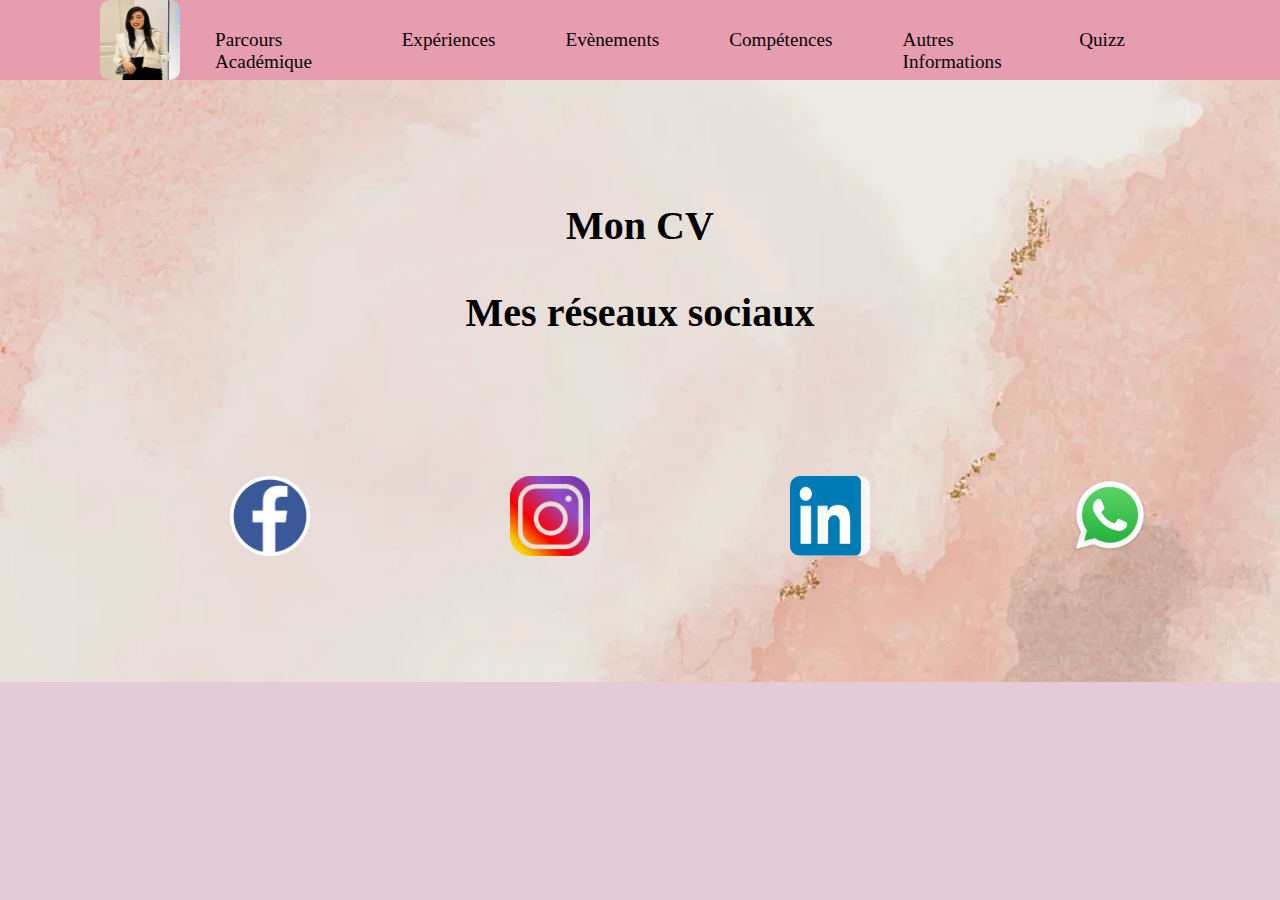
<file: index.html>
<!DOCTYPE html>
<html lang="en">
<head>
    <meta charset="utf-8">
    <title>CV Accueil</title>
    <link href="Pages CSS/Style.css" rel="stylesheet">
    <link href="Pages CSS/CV_Accueil.css" rel="stylesheet">
</head>
<body>
<header class="banniere">
  <a href="index.html"><img class="PP" src="Images/safa.jpg" title="Prise chez Hays Luxembourg en 2022 !" alt="Photo de profil professionelle"></a>
    <nav>
      <div class="MenuDeroulant1">
      <a href="ParcoursAcademique.html"><div class="lien_nav">Parcours Académique</div></a>
      </div>
      <div class="MenuDeroulant2">
        <a href="Experiences.html"><div class="lien_nav">Expériences </div></a>
      
        </div>

        <div class="MenuDeroulant3">  
          <a href="evenement.html"><div class="lien_nav">Evènements</div></a>
          </div>
          <div class="MenuDeroulant4">
            <a href="Competences.html"><div class="lien_nav">Compétences</div></a>
          </div>
      <div class="MenuDeroulant5">
        <a href="AutresInformations.html"><div class="lien_nav">Autres Informations</div></a>
        </div>
        <div class="MenuDeroulant5">
          <a href="quize.html"><div class="lien_nav">Quizz</div></a>
          </div>  


    </nav>
</header>


<div class="Background_Titre">
<h1>Mon CV <p>Mes réseaux sociaux</p></h1>
<section class="specialite">

    <a href="https://www.facebook.com/safa.mlik.77/" class="AnchorAccueil"><img  class="PP" src="Images/fac.png"></a>
    <a href="https://www.instagram.com/safa_mlik/" class="AnchorAccueil"><img  class="PP" src="Images/instagram_PNG10.png"></a>
    <a href="https://www.linkedin.com/in/safa-mlik-784b9b291/" class="AnchorAccueil"><img  class="PP" src="Images/linkdinn.jpg"></a>
    <a href="https://www.linkedin.com/in/safa-mlik-784b9b291/" class="AnchorAccueil"><img  class="PP" src="Images/whatsapp.webp"></a>
  </section>
</div>



</body>

</html>
</file>
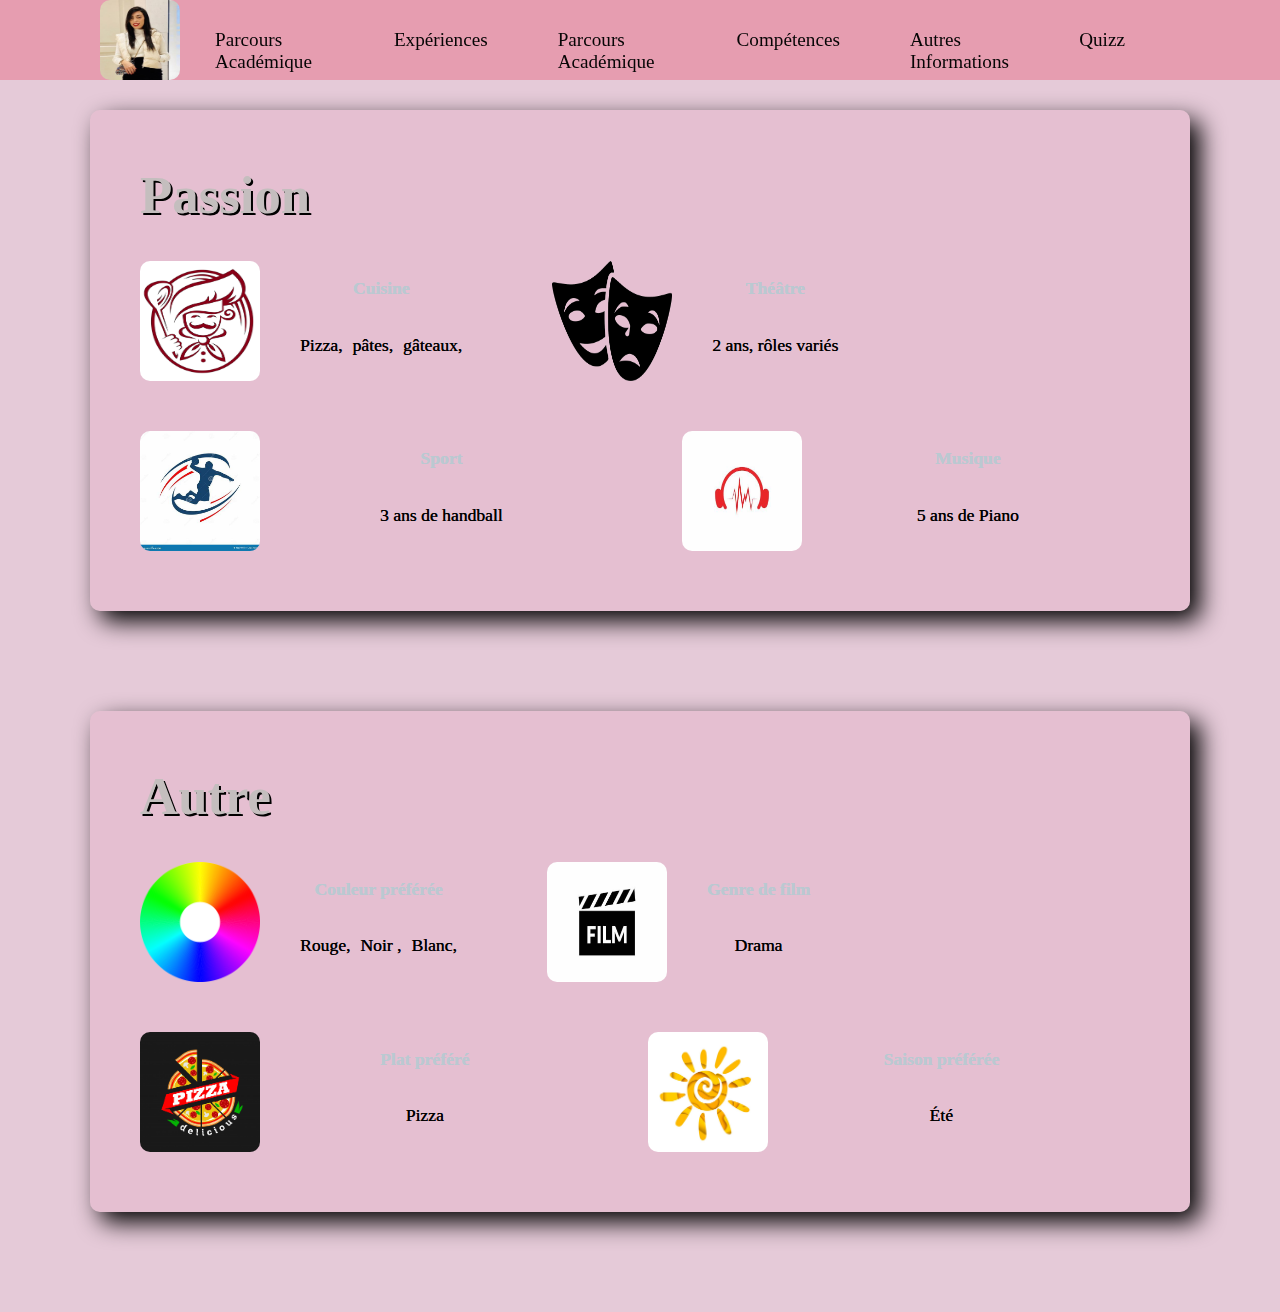
<file: AutresInformations.html>
<!DOCTYPE html>
<html lang="en">

<head>
    <meta charset="utf-8">
    <title>CV Accueil</title>
    <link href="Pages CSS/Style.css" rel="stylesheet">
    <link href="Pages CSS/AutresInformations.css" rel="stylesheet">
</head>

<body>

  <header class="banniere">
    <a href="index.html"><img class="PP" src="Images/safa.jpg" title="Prise chez Hays Luxembourg en 2022 !" alt="Photo de profil professionelle"></a>
      <nav>
        <div class="MenuDeroulant1">
        <a href="ParcoursAcademique.html"><div class="lien_nav">Parcours Académique</div></a>
        </div>
        <div class="MenuDeroulant2">
          <a href="Experiences.html"><div class="lien_nav">Expériences </div></a>
        
          </div>
  
          <div class="MenuDeroulant3">  
            <a href="ParcoursAcademique.html"><div class="lien_nav">Parcours Académique</div></a>
            </div>
            <div class="MenuDeroulant4">
              <a href="Competences.html"><div class="lien_nav">Compétences</div></a>
            </div>
        <div class="MenuDeroulant5">
          <a href="AutresInformations.html"><div class="lien_nav">Autres Informations</div></a>
          </div>
          <div class="MenuDeroulant5">
            <a href="quize.html"><div class="lien_nav">Quizz</div></a>
            </div>  
  
  
      </nav>
  </header>

<main>



<section class="BlocEXP" id="AutresID">
  <h1>Passion</h1>

  <div class="LesAutres">
    <div class="Tage">
      <img class="LogoT" src="Images/cuisine.jpeg">
      <div class="Tage1">
        <p class="TitreAutres"><strong>Cuisine</strong></p>
        <div class="Tage2">
          <p>Pizza,</p>
          <p>pâtes, </p>
          <p>gâteaux, </p>
        </div>
      </div>
    </div>

    <div class="Tage">
      <img class="LogoT" src="Images/theatre.png">
      <div class="Tage1">
        <p class="TitreAutres"><strong>Théâtre</strong></p>
        <div class="Tage2">
          <p>2 ans, rôles variés</p>
        </div>
      </div>
    </div>
  </div>
  
  <div class="LesAutres2">
    <div class="TageA">
      <img class="LogoT" src="Images/hand.jpeg">
      <div class="Tage1">
        <p class="TitreAutres"><strong>Sport</strong></p>
        <div class="Tage2">
          <p>3 ans de handball</p>
        </div>
      </div>
    </div>

    <div class="TageA">
      <div class="TageB">
        <img class="LogoT" src="Images/music.jpeg">
        <div class="Tage1">
          <p class="TitreAutres"><strong>Musique</strong></p>
          <div class="Tage2">
            <p>5 ans de Piano</p>
          </div>
        </div>
      </div>
    </div>
  </div>

</section>

<section class="BlocEXP" id="AutresID">
  <h1>Autre</h1>

  <div class="LesAutres">
    <div class="Tage">
      <img class="LogoT" src="Images/couleur.png">
      <div class="Tage1">
        <p class="TitreAutres"><strong>Couleur préférée</strong></p>
        <div class="Tage2">
          <p>Rouge,</p>
          <p>Noir , </p>
          <p>Blanc, </p>
        </div>
      </div>
    </div>

    <div class="Tage">
      <img class="LogoT" src="Images/fiilm.jpeg">
      <div class="Tage1">
        <p class="TitreAutres"><strong>Genre de film</strong></p>
        <div class="Tage2">
          <p>Drama </p>
        </div>
      </div>
    </div>
  </div>
  
  <div class="LesAutres2">
    <div class="TageA">
      <img class="LogoT" src="Images/pizza.jpeg">
      <div class="Tage1">
        <p class="TitreAutres"><strong>Plat préféré</strong></p>
        <div class="Tage2">
          <p>Pizza</p>
        </div>
      </div>
    </div>

    <div class="TageA">
      <div class="TageB">
        <img class="LogoT" src="Images/ete.jpeg">
        <div class="Tage1">
          <p class="TitreAutres"><strong>Saison préférée</strong></p>
          <div class="Tage2">
            <p>Été</p>
          </div>
        </div>
      </div>
    </div>
  </div>

</section>
</main>
</body>
</html>
</file>
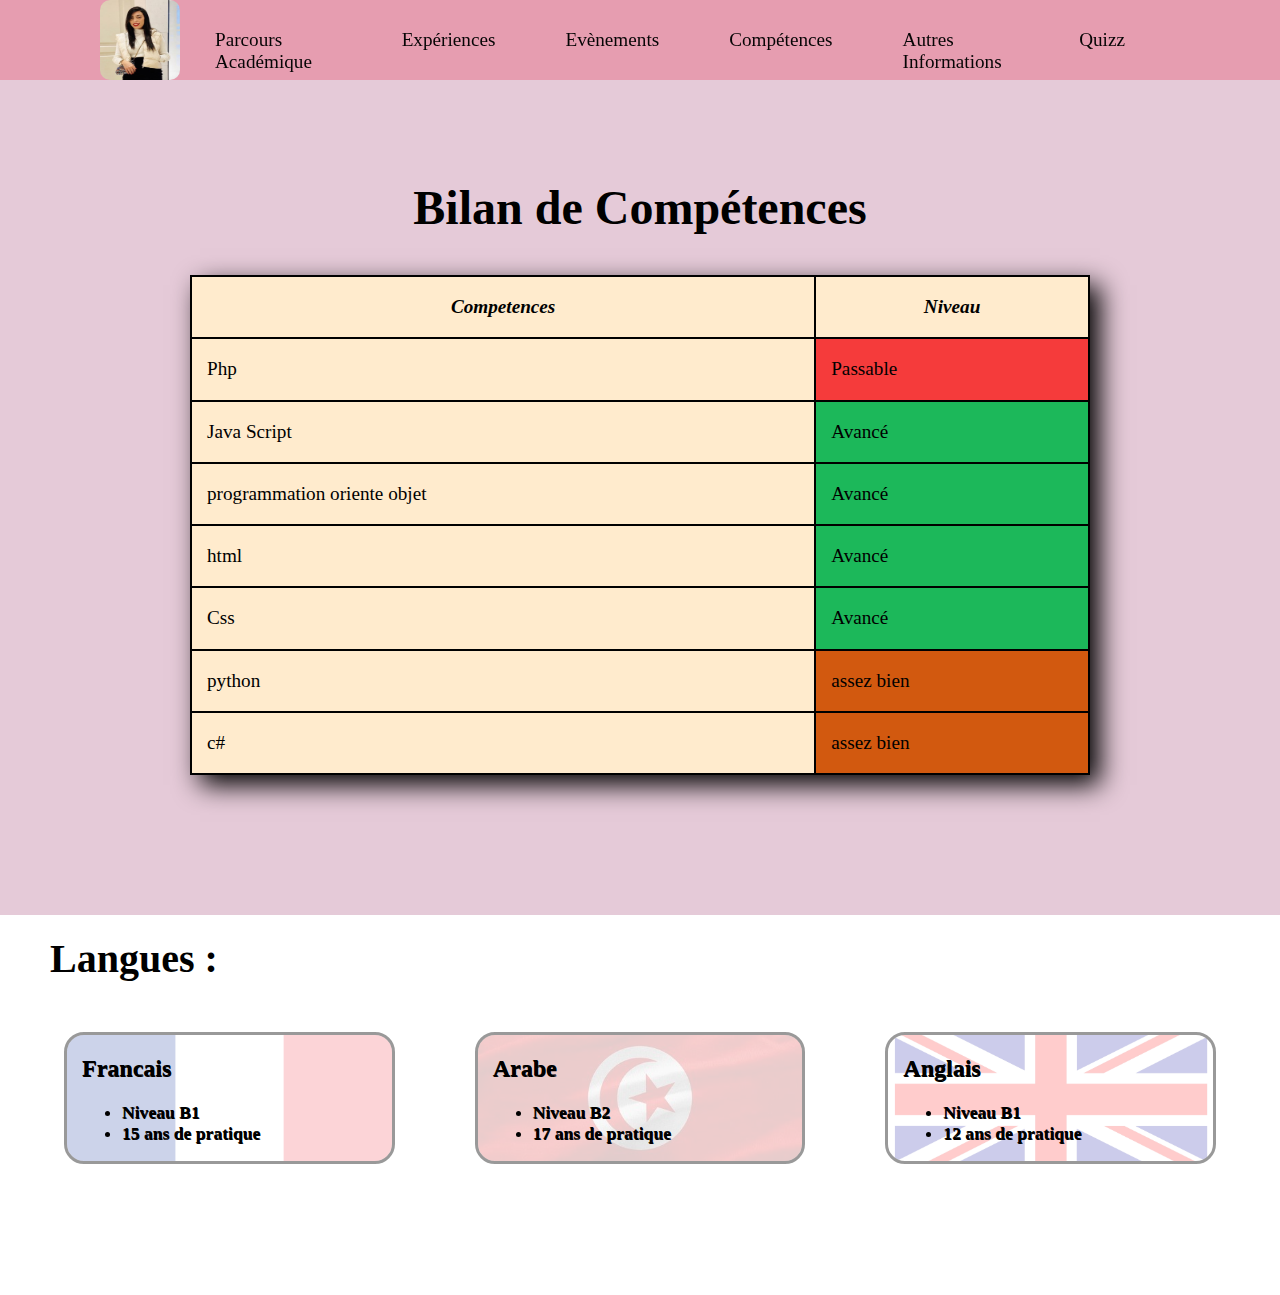
<file: Competences.html>
<!DOCTYPE html>
<html lang="en">
<head>
    <meta charset="utf-8">
    <title>CV Accueil</title>
    <link href="Pages CSS/Style.css" rel="stylesheet">
    <link href="Pages CSS/Competences.css" rel="stylesheet">
</head>
<body>
  <header class="banniere">
    <a href="index.html"><img class="PP" src="Images/safa.jpg" title="Prise chez Hays Luxembourg en 2022 !" alt="Photo de profil professionelle"></a>
      <nav>
        <div class="MenuDeroulant1">
        <a href="ParcoursAcademique.html"><div class="lien_nav">Parcours Académique</div></a>
        </div>
        <div class="MenuDeroulant2">
          <a href="Experiences.html"><div class="lien_nav">Expériences </div></a>
        
          </div>
  
          <div class="MenuDeroulant3">  
            <a href="evenement.html"><div class="lien_nav">Evènements</div></a>
            </div>
            <div class="MenuDeroulant4">
              <a href="Competences.html"><div class="lien_nav">Compétences</div></a>
            </div>
        <div class="MenuDeroulant5">
          <a href="AutresInformations.html"><div class="lien_nav">Autres Informations</div></a>
          </div>
          <div class="MenuDeroulant5">
            <a href="quize.html"><div class="lien_nav">Quizz</div></a>
            </div>  
  
  
      </nav>
  </header>

<main>

<table>
    <caption id="Bilan">Bilan de Compétences</caption>
    <tr>
        <th><I>Competences</I></th>
        <th><I>Niveau</I></th>
    </tr>
    
        <tr><td>Php</td>
         <td class="Red">Passable</td></tr>
        <tr><td>Java Script</td>
          <td class="Green">Avancé</tr>
        <tr><td>programmation oriente objet</td>
          <td class="Green">Avancé</td></tr>
        <tr><td>html </td>
          <td class="Green">Avancé</tr>
        <tr><td>Css </td>
          <td class="Green">Avancé</tr>
        <tr><td>python </td>
          <td class="Orange">assez bien </td></tr>
        <tr><td> c# </td>
          <td class="Orange">assez bien </td></tr>
       
    
   
</table>

<section class="VraiSectionLangues" id="Langues">
<h1 class="TitreLangues">Langues :</h1>

<div class="SectionLangues">
<div class="DrapeauFond">
<img src="Images/francais.png" class="EN">
<h2>Francais</h2>
<ul class="ListeSpeciale">
  <li>Niveau B1 </li>
  <li>15 ans de pratique</li>
 
</ul>
</div>

<div class="DrapeauFond">
<img src="Images/arbe.jpeg" class="SP">
<h2>Arabe</h2>
<ul class="ListeSpeciale">
    <li>Niveau B2</li>
    <li> 17 ans de pratique</li>
    
</ul>
</div>
<div class="DrapeauFond">
  <img src="Images/anglais.jpg" class="SP">
  <h2>Anglais</h2>
  <ul class="ListeSpeciale">
      <li>Niveau B1</li>
      <li> 12  ans de pratique</li>
      
  </ul>
  </div>
  




</section>

</main>


    
    </body>
    
    </html>
</file>
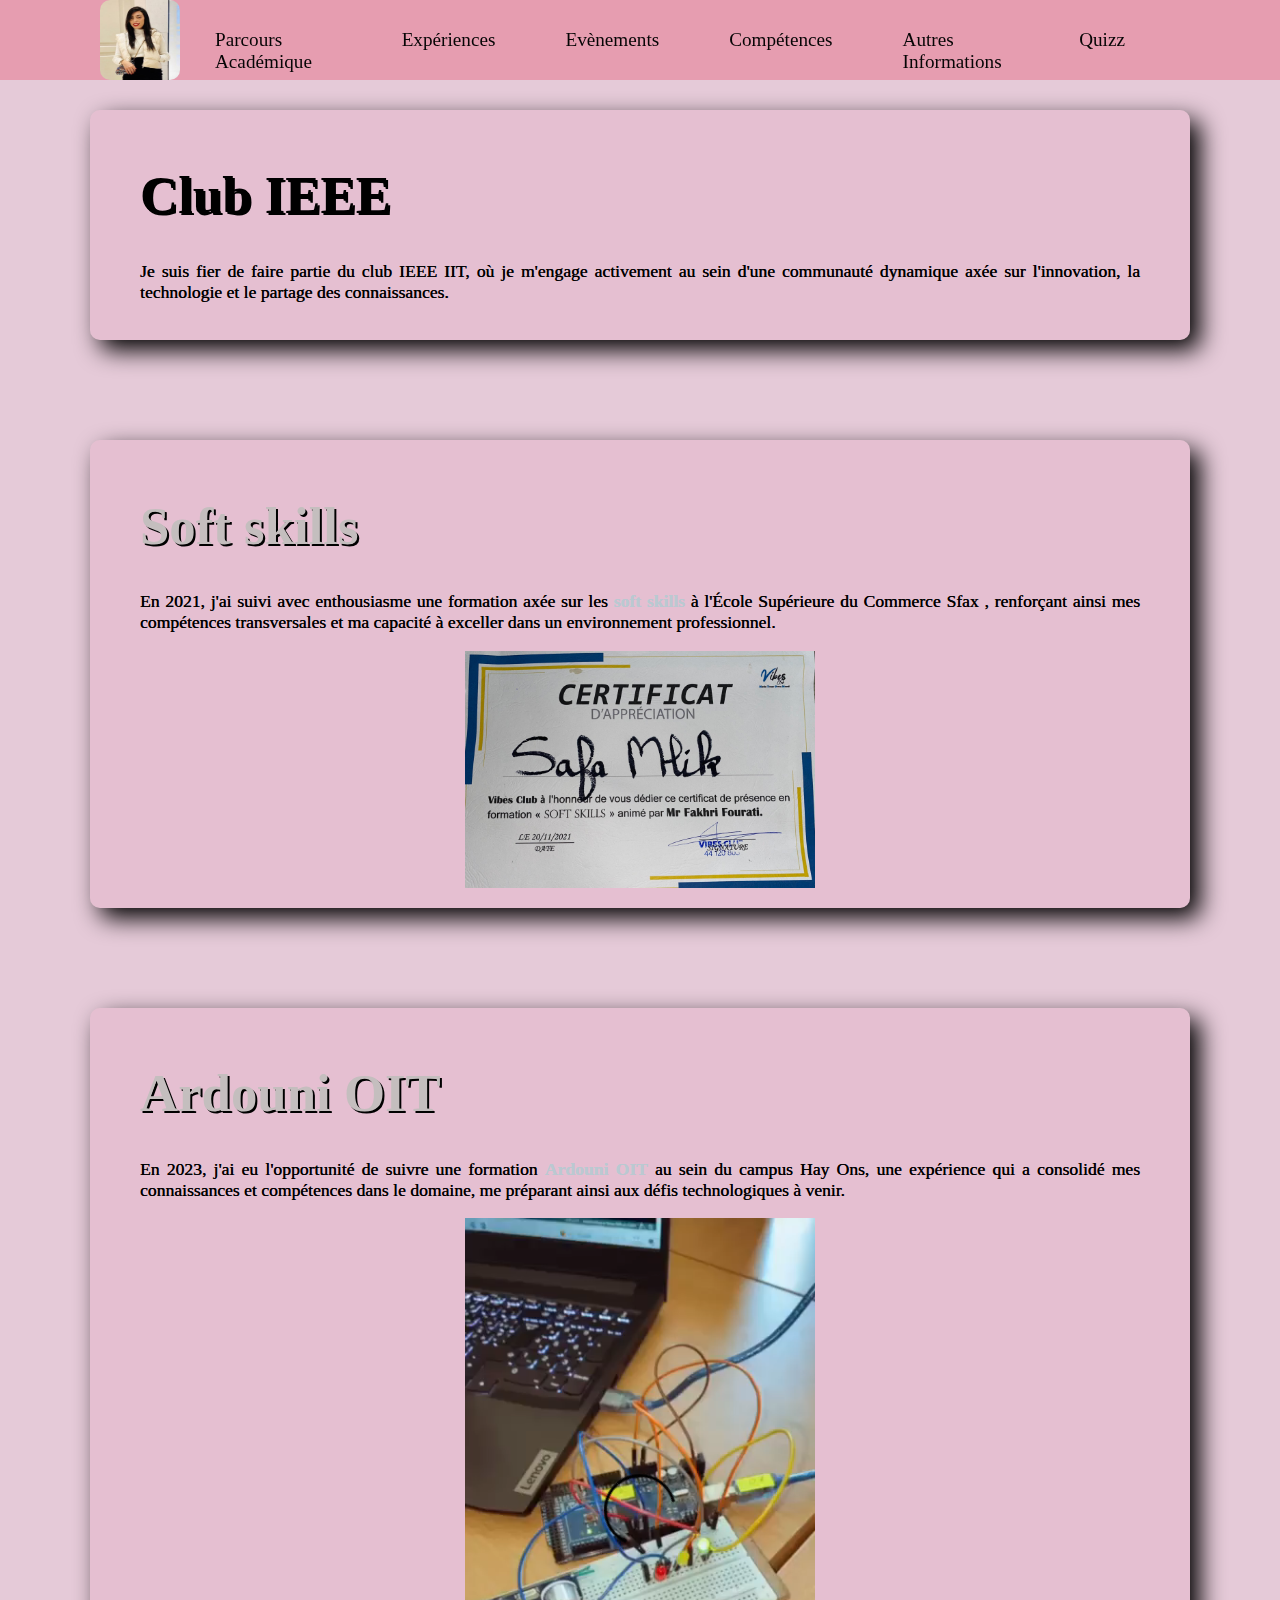
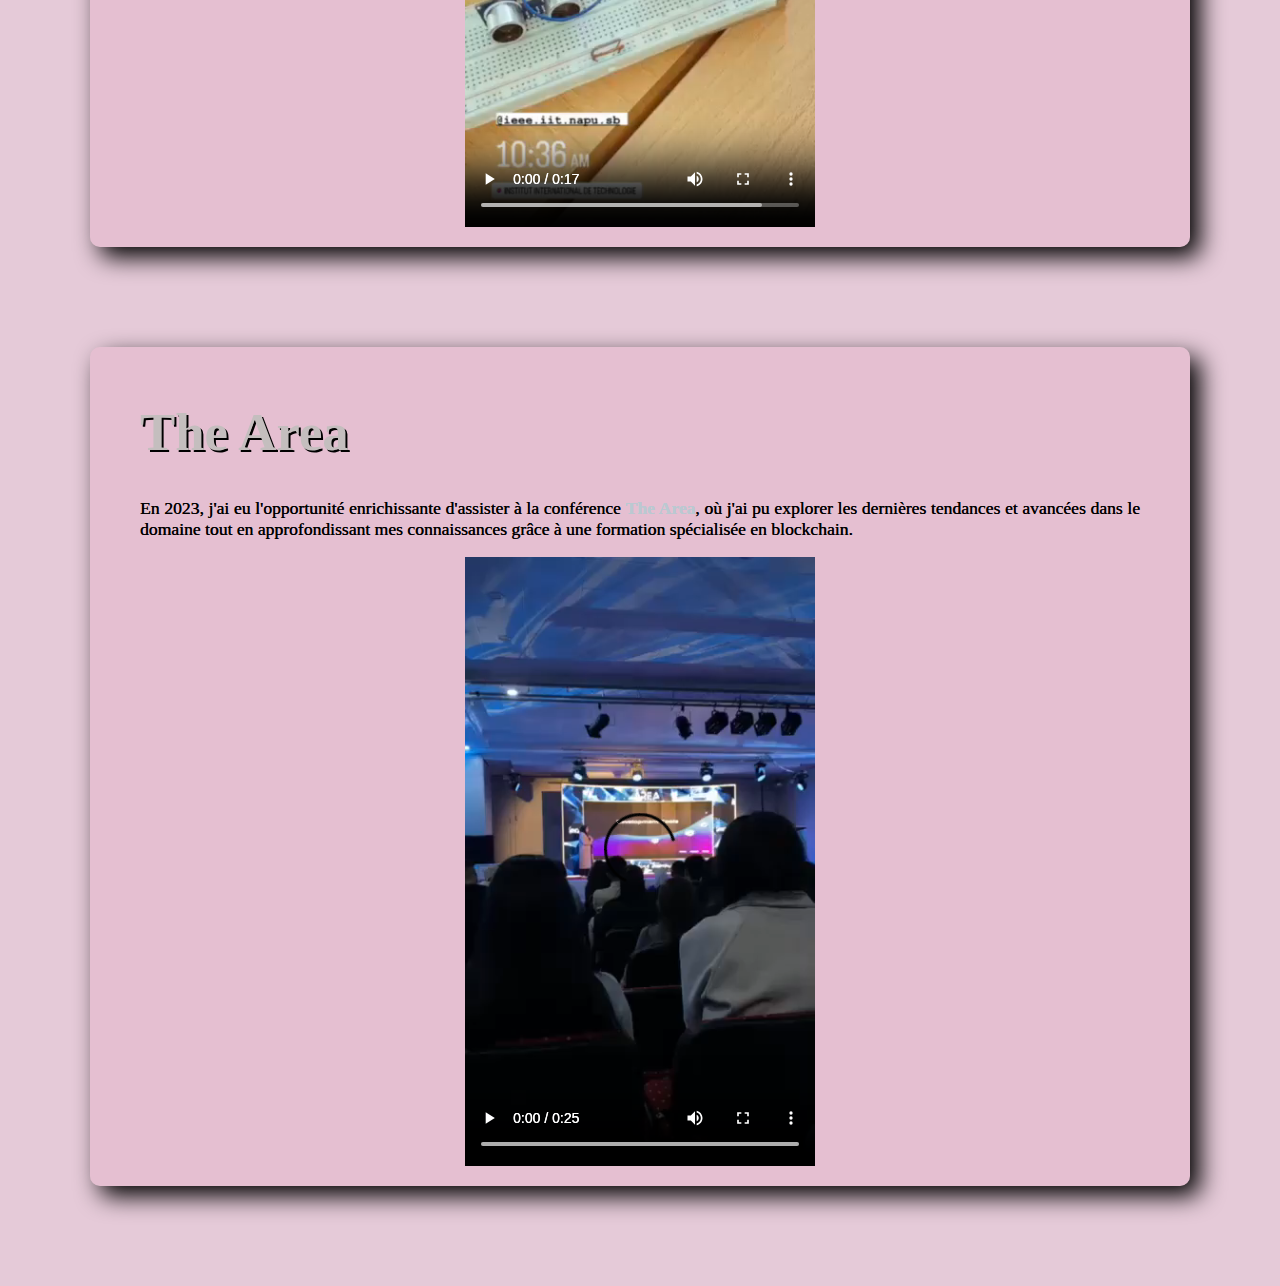
<file: evenement.html>
<!DOCTYPE html>
<html lang="en">
<head>
    <meta charset="utf-8">
    <title>CV Accueil</title>
    <link href="Pages CSS/Style.css" rel="stylesheet">
    <link href="Pages CSS/evenement.css" rel="stylesheet">
</head>
<body>
  <header class="banniere">
    <a href="index.html"><img class="PP" src="Images/safa.jpg" title="Prise chez Hays Luxembourg en 2022 !" alt="Photo de profil professionelle"></a>
      <nav>
        <div class="MenuDeroulant1">
        <a href="ParcoursAcademique.html"><div class="lien_nav">Parcours Académique</div></a>
        </div>
        <div class="MenuDeroulant2">
          <a href="Experiences.html"><div class="lien_nav">Expériences</div></a>
        
          </div>
  
          <div class="MenuDeroulant3">  
            <a href="evenement.html"><div class="lien_nav">Evènements</div></a>
            </div>
            <div class="MenuDeroulant4">
              <a href="Competences.html"><div class="lien_nav">Compétences</div></a>
            </div>
        <div class="MenuDeroulant5">
          <a href="AutresInformations.html"><div class="lien_nav">Autres Informations</div></a>
          </div>
          <div class="MenuDeroulant5">
            <a href="quize.html"><div class="lien_nav">Quizz</div></a>
            </div>  
  
  
      </nav>
  </header>
  <div class="BlocEXP">
  
      <div class="AlignementTitres">
        <h1><a href="https://www.instagram.com/ieee.iit.napu.sb/"> Club IEEE </a></h1>
        <p>Je suis fier de faire partie du club IEEE IIT, 
            où je m'engage activement au sein d'une communauté dynamique axée 
            sur l'innovation, la technologie et le partage des connaissances.</p>


      </div></div>
      <div class="BlocEXP">
  
        <div class="AlignementTitres">
          <h1>  Soft skills </h1>
         
          <p>En 2021, j'ai suivi avec enthousiasme une formation axée sur les <strong> soft skills </strong>à l'École Supérieure du Commerce Sfax
            , renforçant ainsi mes compétences transversales et ma capacité à exceller dans un environnement professionnel.
          </p>
          <img id="img" src="Images/soft.jpg">
  
  
        </div></div>
        <div class="BlocEXP">
  
            <div class="AlignementTitres">
              <h1>  Ardouni OIT</h1>
             
              <p>En 2023, j'ai eu l'opportunité de suivre une formation <strong> Ardouni OIT</strong> au sein du campus Hay Ons,
                 une expérience qui a consolidé mes connaissances et compétences dans le domaine, 
                 me préparant ainsi aux défis technologiques à venir.
              </p>
              <video class="video" width="640" height="360" controls>
                <source src="Images/ardouni.mp4" type="video/mp4">
                
            </video>
            
              
            </div></div>

        
                 
                  <div class="BlocEXP">
  
            <div class="AlignementTitres">
              <h1>  The Area</h1>
             
              <p>En 2023, j'ai eu l'opportunité enrichissante d'assister à la conférence <strong>The Area</strong>,
                 où j'ai pu explorer les dernières tendances et avancées dans le domaine tout en approfondissant
                  mes connaissances grâce à une formation spécialisée en blockchain.
              </p>
              <video class="video" width="640" height="360" controls>
                <source src="Images/blockchain.mp4" type="video/mp4">
                
            </video>
            
              
            </div></div>
                
    </body></html>
</file>
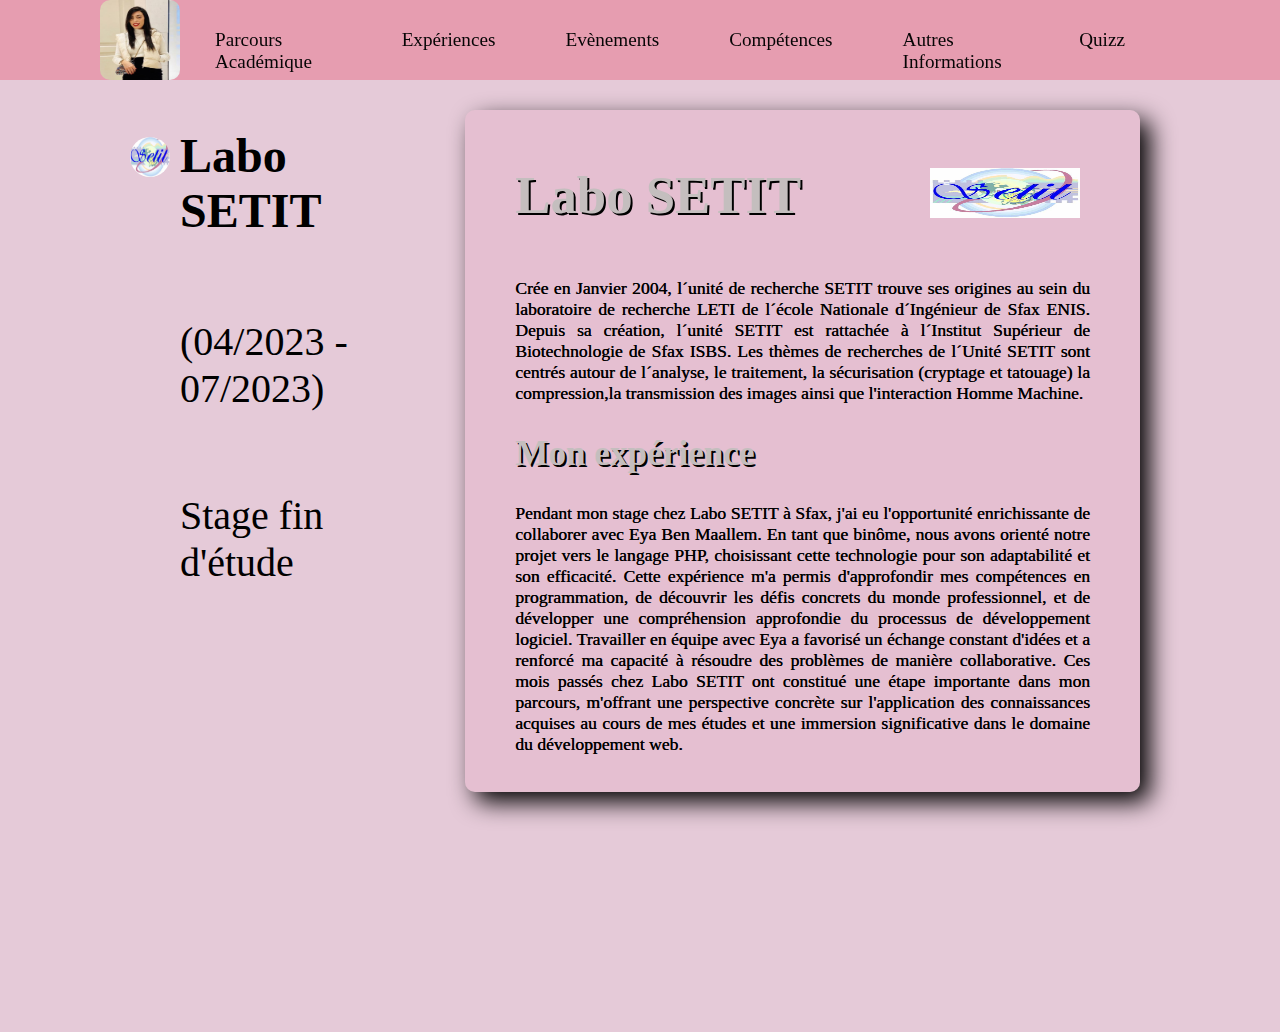
<file: Experiences.html>
<!DOCTYPE html>
<html lang="en">
<head>
    <meta charset="utf-8">
    <title>CV Accueil</title>
    <link href="Pages CSS/Style.css" rel="stylesheet">
    <link href="Pages CSS/Experiences.css" rel="stylesheet">
</head>
<body>
  <header class="banniere">
    <a href="index.html"><img class="PP" src="Images/safa.jpg" title="Prise chez Hays Luxembourg en 2022 !" alt="Photo de profil professionelle"></a>
      <nav>
        <div class="MenuDeroulant1">
        <a href="ParcoursAcademique.html"><div class="lien_nav">Parcours Académique</div></a>
        </div>
        <div class="MenuDeroulant2">
          <a href="ExperiencesProfessionelles.html"><div class="lien_nav">Expériences </div></a>
        
          </div>
  
          <div class="MenuDeroulant3">  
            <a href="evenement.html"><div class="lien_nav">Evènements</div></a>
            </div>
            <div class="MenuDeroulant4">
              <a href="Competences.html"><div class="lien_nav">Compétences</div></a>
            </div>
        <div class="MenuDeroulant5">
          <a href="AutresInformations.html"><div class="lien_nav">Autres Informations</div></a>
          </div>
          <div class="MenuDeroulant5">
            <a href="quize.html"><div class="lien_nav">Quizz</div></a>
            </div>  
  
  
      </nav>
  </header>



<main>

 


<div class="Sommaire">

<div class="MiniLogos">
    <a href="http://www.setit.rnu.tn/URSETIT/view/contact.php" target="_blank"><img src="Images/labo.jpeg" class="MiniL"></a>
    
</div>

<ul class="NomsEntreprises">
  <li>
      <div>
          <a href="#Labo SETIT">
              <strong>Labo SETIT</strong>
          </a>
          <div class="Periodes">
              <p>(04/2023 - 07/2023)</p>
              <p>Stage fin d'étude</p>
          </div>
      </div>
  </li>
</ul>



<div class="BlocEXP">
  <div id="labo">
    <div class="AlignementTitres">
      <h1>Labo SETIT</h1>
      <a href="http://www.setit.rnu.tn/URSETIT/view/presentation.php" target="_blank"><img src="Images/labo.jpeg" class="MegaLogoX"></a>
    </div>
   
    <p>
     Crée en Janvier 2004, l´unité de recherche SETIT trouve ses origines au sein du laboratoire de recherche
     LETI de l´école Nationale d´Ingénieur de Sfax ENIS. Depuis sa création, l´unité SETIT est rattachée à 
     l´Institut Supérieur de Biotechnologie de Sfax ISBS. Les thèmes de recherches de l´Unité SETIT sont 
     centrés autour de l´analyse, le traitement, la sécurisation (cryptage et tatouage) la compression,la 
     transmission des images ainsi que l'interaction Homme Machine. 
    </p>
    <h2>Mon expérience</h2>
    <p>
    Pendant mon stage chez Labo SETIT à Sfax, j'ai eu l'opportunité enrichissante de collaborer avec 
    Eya Ben Maallem. En tant que binôme, nous avons orienté notre projet vers le langage PHP, choisissant 
    cette technologie pour son adaptabilité et son efficacité. Cette expérience m'a permis d'approfondir mes
     compétences en programmation, de découvrir les défis concrets du monde professionnel, et de développer une 
     compréhension approfondie du processus de développement logiciel. Travailler en équipe avec Eya a favorisé un échange constant d'idées et a renforcé ma capacité à résoudre des problèmes de manière collaborative. Ces mois passés chez Labo SETIT ont constitué une étape importante dans mon parcours, m'offrant une perspective concrète sur l'application des connaissances acquises au cours de mes études 
    et une immersion significative dans le domaine du développement web.</p>
</file>
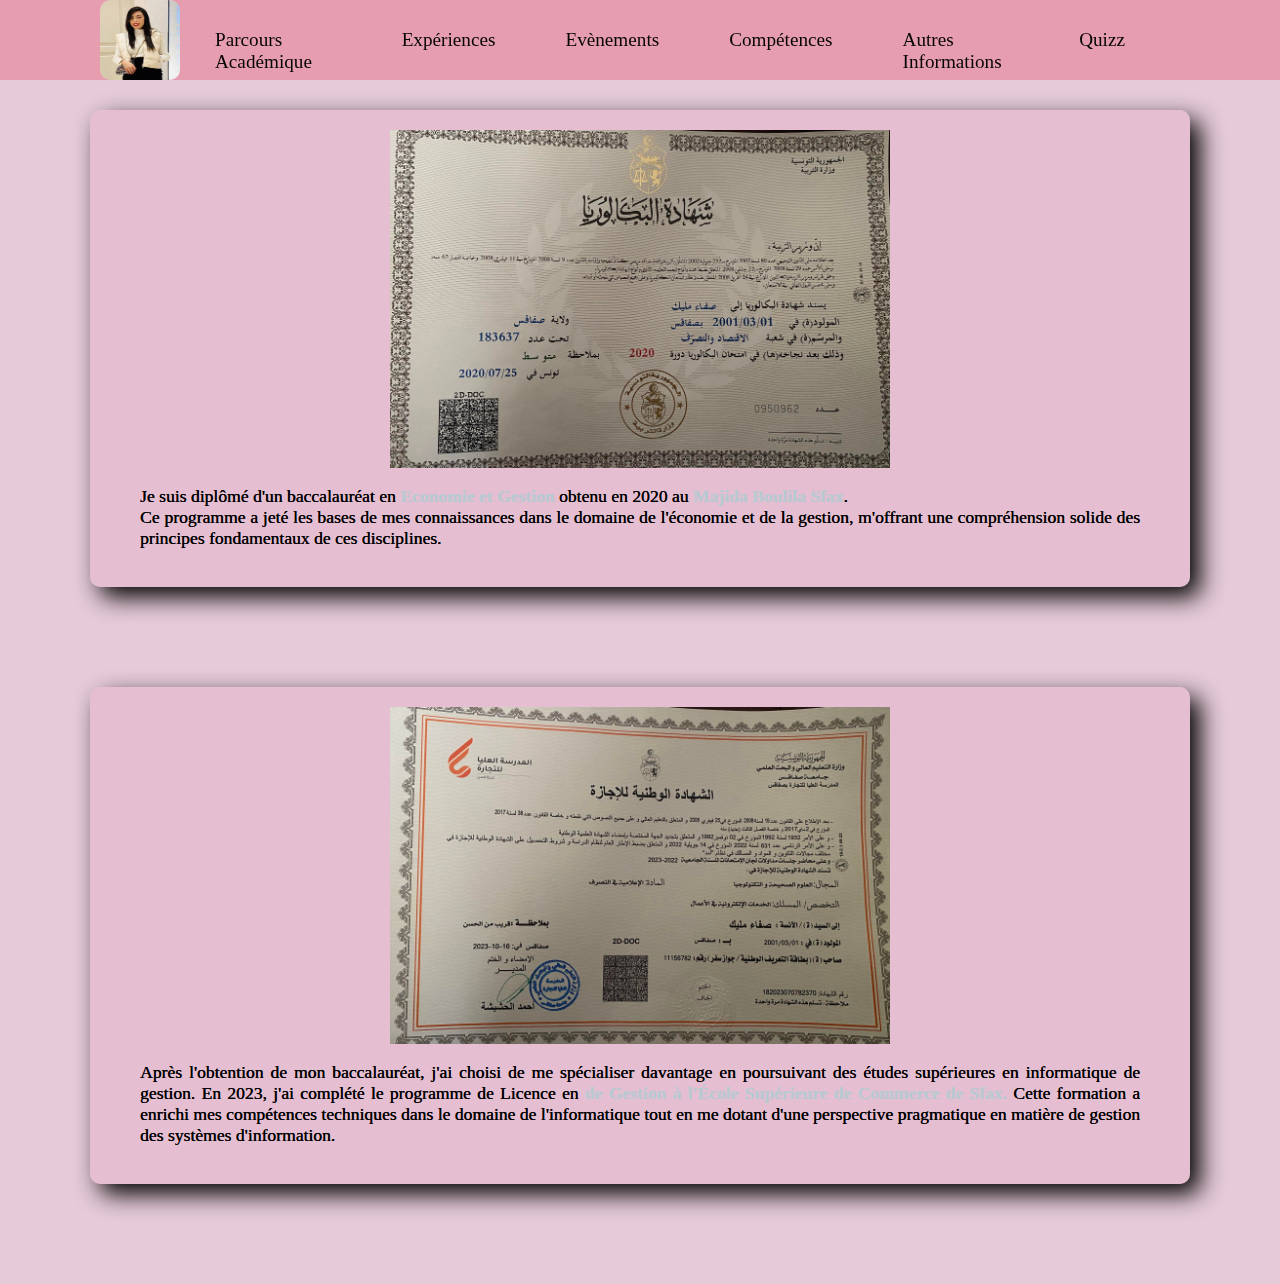
<file: ParcoursAcademique.html>
<!DOCTYPE html>
<html lang="en">
<head>
    <meta charset="utf-8">
    <title>CV Accueil</title>
    <link href="Pages CSS/Style.css" rel="stylesheet">
    <link href="Pages CSS/ParcoursAcademique.css" rel="stylesheet">
</head>
<body>
  <header class="banniere">
    <a href="index.html"><img class="PP" src="Images/safa.jpg" title="Prise chez Hays Luxembourg en 2022 !" alt="Photo de profil professionelle"></a>
      <nav>
        <div class="MenuDeroulant1">
        <a href="ParcoursAcademique.html"><div class="lien_nav">Parcours Académique</div></a>
        </div>
        <div class="MenuDeroulant2">
          <a href="Experiences.html"><div class="lien_nav">Expériences </div></a>
        
          </div>
  
          <div class="MenuDeroulant3">  
            <a href="evenement.html"><div class="lien_nav">Evènements</div></a>
            </div>
            <div class="MenuDeroulant4">
              <a href="Competences.html"><div class="lien_nav">Compétences</div></a>
            </div>
        <div class="MenuDeroulant5">
          <a href="AutresInformations.html"><div class="lien_nav">Autres Informations</div></a>
          </div>
          <div class="MenuDeroulant5">
            <a href="quize.html"><div class="lien_nav">Quizz</div></a>
            </div>  
  
  
      </nav>
  </header>

<main>


<div class="BlocEXP">
  
  <img class="img" src="Images/bac.jpg">
  <p>
      Je suis diplômé d'un baccalauréat en <strong>Economie et Gestion </strong> 
      obtenu en 2020 au <strong> Majida Boulila Sfax</strong>.<br>
      Ce programme a jeté les bases de mes connaissances 
      dans le domaine de l'économie et de la gestion, m'offrant une compréhension solide des principes 
      fondamentaux de ces disciplines. 
  </p>
</div>
<div class="BlocEXP">
  <img class="img" src="Images/licience.jpg">
<p>Après l'obtention de mon baccalauréat, j'ai choisi de me spécialiser davantage
   en poursuivant des études supérieures en informatique de gestion. En 2023, j'ai complété
    le programme de Licence en <strong> de Gestion à l'École Supérieure de Commerce de Sfax.</strong> 
   Cette formation a enrichi mes compétences techniques dans le domaine de l'informatique tout en me dotant 
   d'une perspective pragmatique en matière de gestion des systèmes d'information. 
    </div>
</div>

</main>

</body>

</html>
</file>
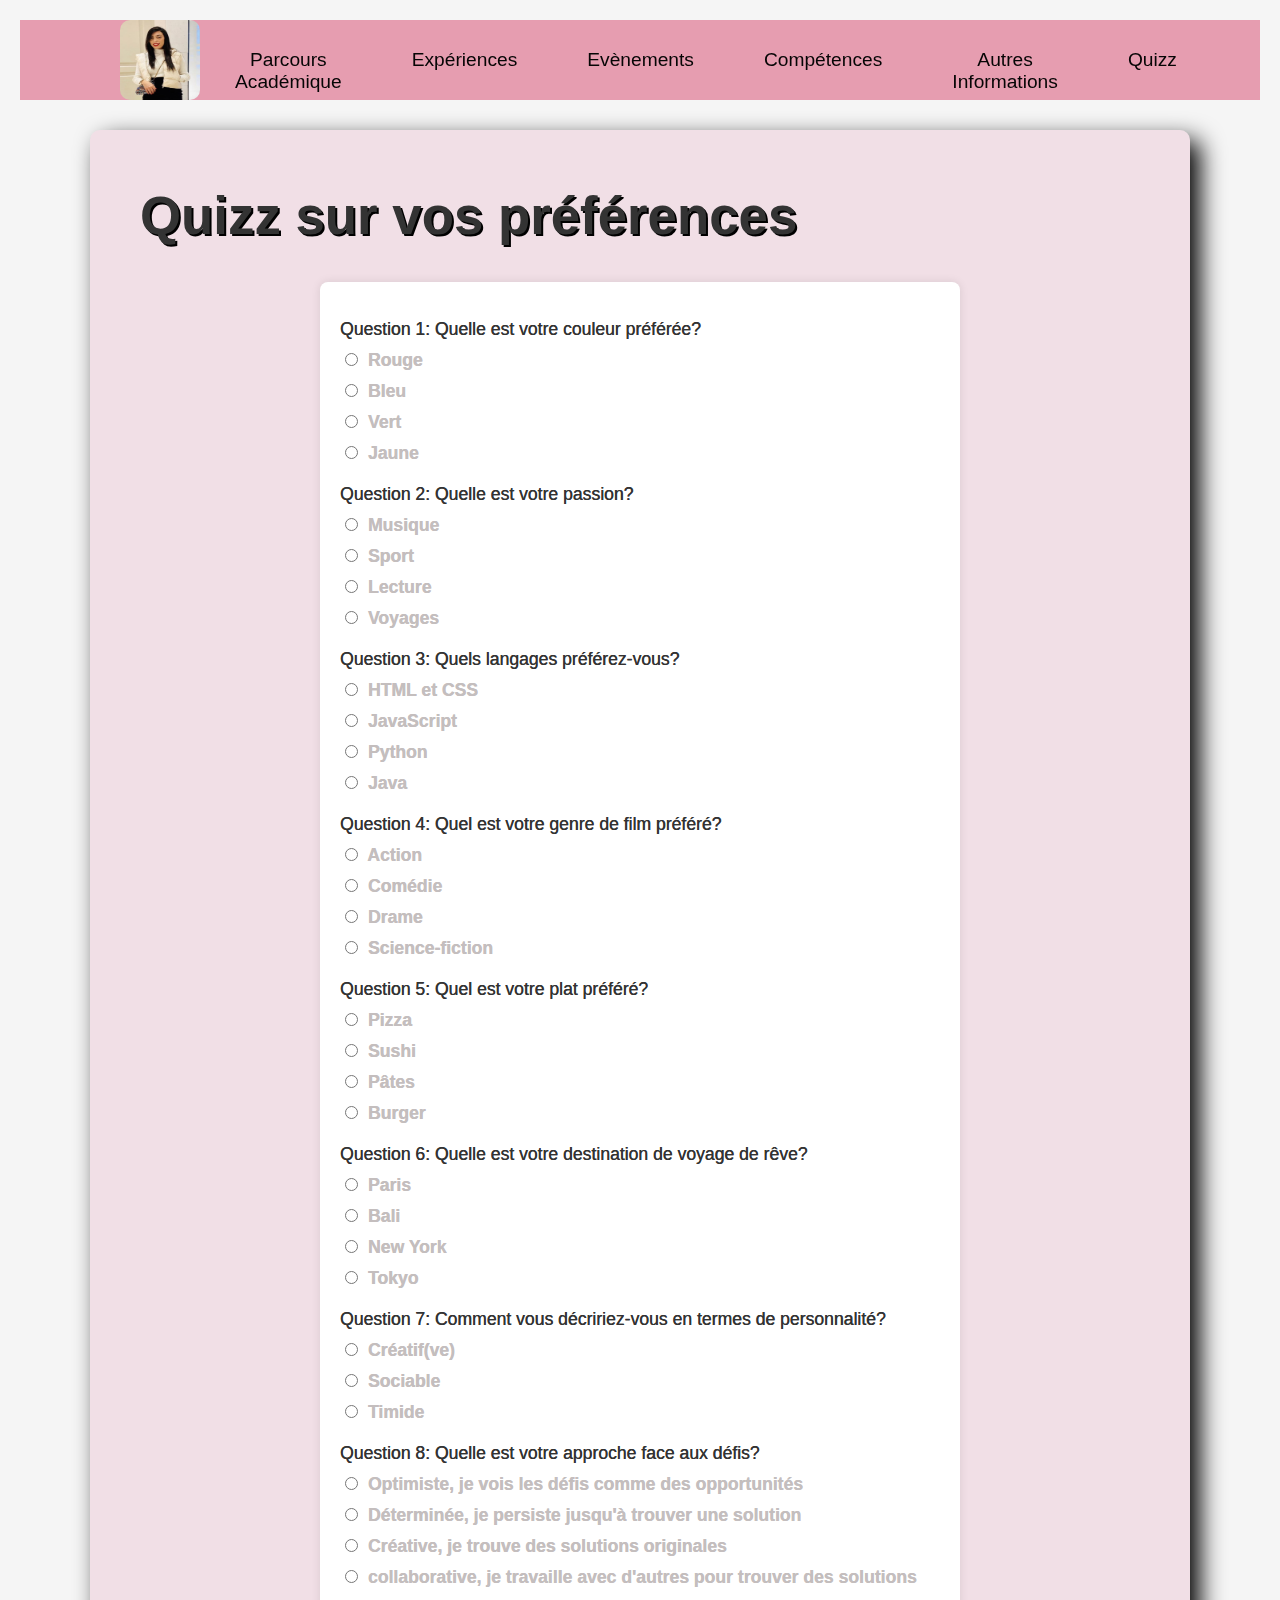
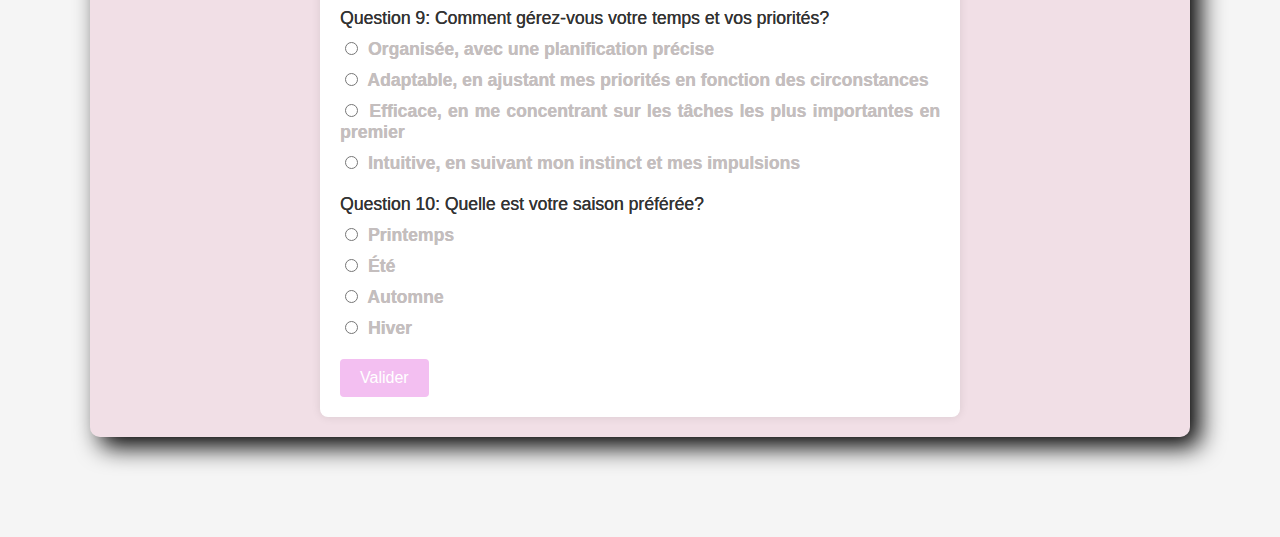
<file: quize.html>
<!DOCTYPE html>
<html lang="en">
<head>
    <meta charset="utf-8">
    <title>CV Accueil</title>
    <link href="Pages CSS/Style.css" rel="stylesheet">
    <link href="Pages CSS/Experiences.css" rel="stylesheet">
</head>
<body>
  <header class="banniere">
    <a href="index.html"><img class="PP" src="Images/safa.jpg" title="Prise chez Hays Luxembourg en 2022 !" alt="Photo de profil professionnelle"></a>
      <nav>
        <div class="MenuDeroulant1">
        <a href="ParcoursAcademique.html"><div class="lien_nav">Parcours Académique</div></a>
        </div>
        <div class="MenuDeroulant2">
          <a href="Experiences.html"><div class="lien_nav">Expériences </div></a>
        
          </div>
  
          <div class="MenuDeroulant3">  
            <a href="evenement.html"><div class="lien_nav">Evènements</div></a>
            </div>
            <div class="MenuDeroulant4">
              <a href="Competences.html"><div class="lien_nav">Compétences</div></a>
            </div>
        <div class="MenuDeroulant5">
          <a href="AutresInformations.html"><div class="lien_nav">Autres Informations</div></a>
          </div>

          <div class="MenuDeroulant5">
            <a href="quizz.html"><div class="lien_nav">Quizz</div></a>
            </div>  
  
      </nav>
  </header>

    <style>
       body {
    font-family: Arial, sans-serif;
    text-align: center;
    margin: 20px;
    background-color: #f5f5f5;
}

h1 {
    color: #333;
}

form {
    max-width: 600px;
    margin: 0 auto;
    background-color: #fff;
    padding: 20px;
    border-radius: 8px;
    box-shadow: 0 0 10px rgba(0, 0, 0, 0.1);
}

ol {
    list-style: none;
    padding: 0;
}

li {
    margin-bottom: 20px;
}

p {
    margin-bottom: 10px;
    color: #333;
}

label {
    display: block;
    margin-bottom: 10px;
    font-weight: bold;
}

input {
    margin-right: 5px;
}

button {
    background-color: hsl(302, 68%, 85%);
    color: #fff;
    padding: 10px 20px;
    border: none;
    border-radius: 4px;
    cursor: pointer;
    font-size: 16px;
    transition: background-color 0.3s ease;
}

button:hover {
    background-color: #0056b3;
}

#result {
    margin-top: 20px;
    padding: 10px;
    background-color: #dff0d8;
    border: 1px solid #d6e9c6;
    border-radius: 4px;
    color: #3c763d;
    font-size: 16px;
}

    </style>
<div class="BlocEXP">
    <h1>Quizz sur vos préférences</h1>

    <form id="quizzForm">
        <ol>
            <li>
                <p>Question 1: Quelle est votre couleur préférée?</p>
                <label>
                    <input type="radio" name="q1" value="Rouge"> Rouge
                </label>
                <label>
                    <input type="radio" name="q1" value="Bleu"> Bleu
                </label>
                <label>
                    <input type="radio" name="q1" value="Vert"> Vert
                </label>
                <label>
                    <input type="radio" name="q1" value="Jaune"> Jaune
                </label>
            </li>
            <li>
                <p>Question 2: Quelle est votre passion?</p>
                <label>
                    <input type="radio" name="q2" value="Musique"> Musique
                </label>
                <label>
                    <input type="radio" name="q2" value="Sport"> Sport
                </label>
                <label>
                    <input type="radio" name="q2" value="Lecture"> Lecture
                </label>
                <label>
                    <input type="radio" name="q2" value="Voyages"> Voyages
                </label>
            </li>
            <li>
                <p>Question 3: Quels langages préférez-vous?</p>
                <label>
                    <input type="radio" name="q3" value="HTML et CSS"> HTML et CSS
                </label>
                <label>
                    <input type="radio" name="q3" value="JavaScript"> JavaScript
                </label>
                <label>
                    <input type="radio" name="q3" value="Python"> Python
                </label>
                <label>
                    <input type="radio" name="q3" value="Java"> Java
                </label>
            </li>
            <li>
                <p>Question 4: Quel est votre genre de film préféré?</p>
                <label>
                    <input type="radio" name="q4" value="Action"> Action
                </label>
                <label>
                    <input type="radio" name="q4" value="Comédie"> Comédie
                </label>
                <label>
                    <input type="radio" name="q4" value="Drame"> Drame
                </label>
                <label>
                    <input type="radio" name="q4" value="Science-fiction"> Science-fiction
                </label>
            </li>
            <li>
                <p>Question 5: Quel est votre plat préféré?</p>
                <label>
                    <input type="radio" name="q5" value="Pizza"> Pizza
                </label>
                <label>
                    <input type="radio" name="q5" value="Sushi"> Sushi
                </label>
                <label>
                    <input type="radio" name="q5" value="Pâtes"> Pâtes
                </label>
                <label>
                    <input type="radio" name="q5" value="Burger"> Burger
                </label>
            </li>
            <li>
                <p>Question 6: Quelle est votre destination de voyage de rêve?</p>
                <label>
                    <input type="radio" name="q6" value="Paris"> Paris
                </label>
                <label>
                    <input type="radio" name="q6" value="Bali"> Bali
                </label>
                <label>
                    <input type="radio" name="q6" value="New York"> New York
                </label>
                <label>
                    <input type="radio" name="q6" value="Tokyo"> Tokyo
                </label>
            </li><li>
                <p>Question 7: Comment vous décririez-vous en termes de personnalité?</p>
                <label>
                    <input type="radio" name="q7" value="Créatif(ve)"> Créatif(ve)
                </label>
                <label>
                    <input type="radio" name="q7" value="Sociable"> Sociable
                </label>
                <label>
                    <input type="radio" name="q7" value="Timide"> Timide
                </label>
                <li>
                    <p>Question 8: Quelle est votre approche face aux défis?</p>
                    <label>
                        <input type="radio" name="q8" value="Optimiste"> Optimiste, je vois les défis comme des opportunités
                    </label>
                    <label>
                        <input type="radio" name="q8" value="Déterminé(e)"> Déterminée, je persiste jusqu'à trouver une solution
                    </label>
                    <label>
                        <input type="radio" name="q8" value="Créatif(ve)"> Créative, je trouve des solutions originales
                    </label>
                    <label>
                        <input type="radio" name="q8" value="Collaboratif(ve)"> collaborative, je travaille avec d'autres pour trouver des solutions
                    </label>
                </li>
                <li>
                    <p>Question 9: Comment gérez-vous votre temps et vos priorités?</p>
                    <label>
                        <input type="radio" name="q9" value="Organisé(e)"> Organisée, avec une planification précise
                    </label>
                    <label>
                        <input type="radio" name="q9" value="Adaptable"> Adaptable, en ajustant mes priorités en fonction des circonstances
                    </label>
                    <label>
                        <input type="radio" name="q9" value="Efficace"> Efficace, en me concentrant sur les tâches les plus importantes en premier
                    </label>
                    <label>
                        <input type="radio" name="q9" value="Intuitif(ve)"> Intuitive, en suivant mon instinct et mes impulsions
                    </label>
                </li>
                
                
               
               
            </li>
            <li>
                <p>Question 10: Quelle est votre saison préférée?</p>
                <label>
                    <input type="radio" name="q10" value="Printemps"> Printemps
                </label>
                <label>
                    <input type="radio" name="q10" value="Été"> Été
                </label>
                <label>
                    <input type="radio" name="q10" value="Automne"> Automne
                </label>
                <label>
                    <input type="radio" name="q10" value="Hiver"> Hiver
                </label>
            </li>
            
            
            
            
        </ol>

        <button type="button" onclick="calculateScore()">Valider</button>
    </div>
        <script>
            function calculateScore() {
                const form = document.getElementById('quizzForm');
                let score = 0;

                // Ajoutez les réponses correctes pour chaque question
                const correctAnswers = {
                    q1: 'Rouge',
                    q2: 'Musique',
                    q3: 'HTML et CSS',
                    q4:'Drame',
                    q5:'Pizza',
                    q6:'Bali',
                    q7:'Timide',
                    q8:'collaborative',
                    q9:'Organisée',
                    q10:'Été'
                    // Ajoutez les réponses correctes pour les autres questions
                };

                for (let i = 1; i <= 10; i++) {
                    const questionName = 'q' + i;
                    const selectedAnswer = form.querySelector('input[name="' + questionName + '"]:checked');

                    if (selectedAnswer && selectedAnswer.value === correctAnswers[questionName]) {
                        score++;
                    }
                }

                alert(`Votre score est de ${score} sur 10.`);

                let resultMessage = 'Réponses correctes:\n';
                for (let i = 1; i <= 10; i++) {
                    const questionName = 'q' + i;
                    resultMessage += `${i}. ${correctAnswers[questionName]}\n`;
                }

                alert(resultMessage);
            }
        </script>
</body>
</html>
</file>
<file: Pages CSS/Style.css>
header {
    background-color: #e69db0;
    height: 80px;
    position: sticky;
    top: 0px;
    z-index: 3;
}



body {
    background-color: #e5cad8;
    margin: 0px;
   
}

nav {
    color: white;
    width: 1200px;
    display: flex;
    flex-direction: row;
    margin-right: 120px;
    justify-content: right;
    align-items: flex-start;
    font-size: 1.2em;
}
p{
    color: black;
}



.lien_nav {
    color: rgb(6, 5, 5);
    margin-top: 11px;
    padding-top: 18px;
    padding-bottom: 18px;
    padding-left: 35px;
    padding-right: 35px;
    text-decoration: none;
    transition: background-color 200ms
}

.lien_nav:hover {
    background: #0a7091;
}

.banniere nav a {
    text-decoration: none;
}

.PP {
    width: 80px;
    height: 80px;
    border-radius: 10px;
    margin-left: 100px;
    margin-top: 0px;
}

.banniere {
    display: flex;
    justify-content: space-between;
}

.ListeDeroulante {
    margin-top: 12.5px;
    line-height: 30px;
    background: #367ceb;
    padding-left: 27px;
    border-left: solid 1px;
    border-right: solid 1px;
    max-height: 0;
    
    transition: background-color 200ms;
}

.ElementDeroulant:hover {
    background: #0a7091;
}

.LienDeroulant {
    color: rgb(0, 0, 0);
}

.LienDeroulant:hover {
    color: rgb(1, 0, 0)
}

:is(.MenuDeroulant1, .MenuDeroulant2):hover .ListeDeroulante {
    max-height: 300px;
    border-top: solid 1px;
    border-bottom: solid 1px;
    margin-top: 11.5px;
}

a {
    text-decoration: none;
    color: black;
}

a:hover {
    text-decoration: underline;
    color: #29248a;
}

.BlocEXP {
    color: #c4bebe;
    display: block;
    background-color:rgba(229, 164, 191, 0.279);
    width: 1000px;
    text-align: justify;
    margin: auto;
    margin-top: 30px;
    margin-bottom: 100px;
    padding: 20px 50px;
    font-size: 1.1em;
    text-shadow: 0.3px 0.3px;
    border-radius: 10px;
    box-shadow: 10px 10px 25px black;
    position: relative;
    z-index: 2;
    transition: box-shadow 500ms
}

.BlocEXP:hover {
    box-shadow: 20px 20px 50px black;
}

.BlocEXP strong {
    color: #bac9d1
}

.Categorie {
    display: flex;
    flex-direction: row;
    justify-content: space-around;
}
</file>
<file: Pages CSS/CV_Accueil.css>
h1 {
    text-align: center;
    font-size: 40px;
    position: relative;
    top: 160px;
}

h2 {
    text-align: center;
    margin-bottom: 60px;
    
}

h3 {
    font-size: 1.4em;
    color: #e3dcdc;
    text-shadow: 2px 2px black;
}

.specialite {
    display: flex;
    flex-direction: row;
    justify-content: center;
    gap: 100px;
    font-size: 3em;
    margin-top: 300px;
    margin-bottom: 200px;
    text-align: center;
}

.Background_Titre {
    background-image: url(../Images/BackgroundTitre.PNG);
    background-size: cover;
    background-position: center;
    background-repeat: no-repeat;
    height: 640px;
    position: relative;
    bottom: 65px;
}

.AnchorAccueil {
    margin-top: 0px;
    transition: opacity 100ms
}

.AnchorAccueil:hover {
    opacity: 0.5;
    color: black;
    text-decoration: none;
}

#Presentation {
    scroll-margin-top: 100px;
}

.Section {
    color: #edf6fa;
    display: flex;
    flex-direction: row;
    justify-content: space-around;
    align-items: center;
    background-color:rgba(68, 107, 189, 0.9);
    border-radius: 20px;
    border: solid;
    border-color: black;
    margin-left: 100px;
    margin-right: 100px;
    box-shadow: 10px 10px 15px black;
    transition: box-shadow 500ms
}

.Section:hover {
    box-shadow: 20px 20px 30px black
}

.Section Strong {
    color: white;
}

.paragraphe {
    width: 500px;
    padding: 20px;
    font-size: 1.2em;
    text-align: justify;
}

.Section-margin {
    margin-top: 50px;
}

.paragraphe-margin {
    margin-right: 40px;
}

.ImagesDroite {
    border-radius: 20px;
    width: 600px;
    height: 300px;
    margin-right: 30px;
}

.ImagesGauche {
    border-radius: 20px;
    width: 600px;
    height: 300px;
    margin-left: 15px;
}

.me_contacter {
    display: flex;
    flex-direction: row;
    justify-content: center;
    margin-top: 50px;
    margin-bottom: 200px;
}

.contacter {
    background: #4230ab;
    border-radius: 40px;
    border: solid;
    border-color: black;
    color: #cec5de;
    padding: 20px 50px;
    font-size: 2em;
    transition: transform 200ms, background-color 200ms;
}

.contacter:hover {
    transform: scale(1.20);
    background:  rgba(66, 48, 171, 0.5);
}

.BoutonContact:hover {
    color: black;
    text-decoration: none;
}

.PortraitParis {
    opacity: 0.5;
    position: absolute;
    z-index: 1;
    top: 1922px;
    width: 100%;
    height: 1982px;
}

.Relationnel {
    color: #0a0a0a;
    width: 1100px;
    text-align: justify;
    margin: auto;
    font-size: 1.2em;
    margin-top: 100px;
    margin-bottom: 150px;
    position: relative;
    z-index: 2;
    text-shadow: 0.3px 0.3px;
}

#Relationnel {
    scroll-margin-top: 180px;
}

.Recrutement, .RelCommerciales, .RessourcesHumaines {
    display: block;
    background-color: rgba(12, 64, 148, 0.9);
    width: 800px;
    text-align: justify;
    margin: auto;
    font-size: 1.1em;
    margin-bottom: 100px;
    padding: 20px 50px;
    border-radius: 10px;
    position: relative;
    z-index: 2;
    text-shadow: 0.3px 0.3px;
    color: #c4bebe;
    scroll-margin-top: 100px;
    transition: box-shadow 300ms
}

.Recrutement:hover, .RelCommerciales:hover, .RessourcesHumaines:hover {
    box-shadow: 20px 20px 30px black
}

.Recrutement a {
    color: #e3dcdc
}
</file>
<file: Pages CSS/AutresInformations.css>
h1 {
    font-size: 3em;
    text-shadow: 2px 2px black;
}

h2 {
    font-size: 2em;
    text-shadow: 2px 2px black;
}

h3 {
    font-size: 1.3em;
    text-shadow: 1px 1px black;
}



.MegaLogoC {
    height: 80px;
    width: 250px;
    transition: background-color 150ms;
    border-radius: 10px;
    padding: 10px;
}

.MegaLogoP {
    height: 70px;
    width: 220px;
    transition: background-color 150ms;
    border-radius: 10px;
    padding: 10px;
}

.MegaLogoF {
    height: 80px;
    width: 220px;
    transition: background-color 150ms;
    border-radius: 10px;
    padding: 10px;
}



.Tage {
    display: flex;
    gap: 40px;
}

.Tage1 {
    display: flex;
    flex-direction: column;
    align-items: center;
}

.Tage2 {
    display: flex;
    gap: 10px;
}

.LogoT {
    height: 120px;
    width: 120px;
    border-radius: 10px;
}

.LesAutres {
    display: flex;
    gap: 90px;
}

.LesAutres2 {
    margin-top: 50px;
    display: flex;
    gap: 179px;
    margin-bottom: 40px;
}

.TageA {
        display: flex;
        gap: 120px;
}

.TageB {
    display: flex;
    gap: 115px;
}

.TitreAutres {
    text-shadow: 0.3px 0.3px;
}
</file>
<file: Pages CSS/Competences.css>
table {
    border-collapse: collapse;
    margin: auto;
    margin-top: 100px;
    margin-bottom: 140px;
    width: 900px;
    height: 500px;
    box-shadow: 10px 10px 25px;
    background-color: blanchedalmond;
}

caption {
    margin-bottom: 40px;
    font-size: 3em;
    font-weight: 800;
}

td, th {
    border: 2px solid black;
    padding: 15px;
    font-size: 1.2em;
}

.Green {
    background-color: #1cb85a;
    transition: background-color 200ms;
}

.Green:hover {
    background: rgba(28, 184, 90, 0.7);
}

.Red {
    background-color: #f53b3b;
    transition: background-color 200ms;
}

.Red:hover {
    background: rgba(245, 59, 59, 0.7);
}

.Orange {
    background-color: hsl(23, 87%, 44%);
    transition: background-color 200ms;
}

.Orange:hover {
    background: #f35e07b3;
}

.SectionLangues {
    display: flex;
    width: 90%;
    justify-content: space-evenly;
    align-items: stretch;
    margin-bottom: 50px;
    margin-left: auto;
    margin-right: auto;
    gap: 80px;
    position: relative;
    z-index: 2;
    margin-top: 70px;
    text-shadow: 0.5px 0.5px;
}

.DrapeauFond {
    position: relative;
    flex-grow: 1;
    flex-basis: 0;
    border-radius: 20px;
    border: solid;
    border-color: rgba(0, 0, 0, 0.4);
    overflow: hidden;
    padding-left: 15px;
}

.EN, .SP, .JP {
    position: absolute;
    top: 0px;
    left: 0px;
    z-index: -1;
    opacity: 0.2;
    width: 100%;
    height: 100%;
    object-fit: cover;
    transition: opacity 200ms, box-shadow 200ms;
}

.DrapeauFond:hover .EN, .DrapeauFond:hover .SP, .DrapeauFond:hover .JP {
    opacity: 0.4;
    box-shadow: 10px 10px 25px black;
}

.ListeSpeciale {
    font-weight: 800;
    font-size: 1.1em;
}

.VraiSectionLangues {
    background-color: white;
    height: 380px;
}

.TitreLangues {
    margin-top: 50px;
    margin-left: 50px;
    font-size: 2.5em;
    position: relative;
    top: 20px;
}

#Bilan, #Langues {
    scroll-margin-top: 120px;
}
</file>
<file: Pages CSS/evenement.css>
#img {
    max-width: 35%; 
    height: auto;
    display: block; 
    margin: auto; 
    text-align: center;
     
}
h1 {
    font-size: 3em;
    text-shadow: 2px 2px black;
}

.video{
    max-width: 35%; 
    height: auto;
    display: block; 
    margin: auto; 
    text-align: center;
}
</file>
<file: Pages CSS/Experiences.css>
h1 {
    font-size: 3em;
    text-shadow: 2px 2px black;
}

h2 {
    font-size: 2em;
    text-shadow: 2px 2px black;
}

h3 {
    font-size: 1.3em;
    text-shadow: 1px 1px black;
}


.Sommaire {
    display: flex;
    justify-content: center;
    gap: 100px;
    margin-right: 140px;
    margin-bottom: 140px;
}

.MiniLogos {
    display: flex;
    flex-direction: column;
    margin-top: 50px;
    gap: 30px;
    position: relative;
    left: 130px;
    top: 7px;
}

.MiniL {
    width: 40px;
    height: 40px;
    border-radius: 50px;
}

.NomsEntreprises{
    display: flex;
    flex-direction: column;
    gap: 20px;
    font-size: 3em;
}

.Periodes{
    display: flex;
    flex-direction: column;
    font-size: 40px;
    margin-top: 40px;
}

#labo {
    scroll-margin-top: 140px
}

.AlignementTitres {
    display: flex;
    justify-content: space-between;
    align-items: center;
}

.MegaLogoX {
    height: 50px;
    width: 150px;
    transition: background-color 150ms;
    border-radius: 10px;
    padding: 10px;
}
</file>
<file: Pages CSS/ParcoursAcademique.css>
h1 {
    font-size: 3em;
    text-shadow: 2px 2px black;
}

h2 {
    font-size: 2em;
    text-shadow: 2px 2px black;
}

h3 {
    font-size: 1.3em;
    text-shadow: 1px 1px black;
}

.img {
    max-width: 50%;
    height: auto;
    display: block;
    margin: auto; 
    text-align: center;
}
</file>
